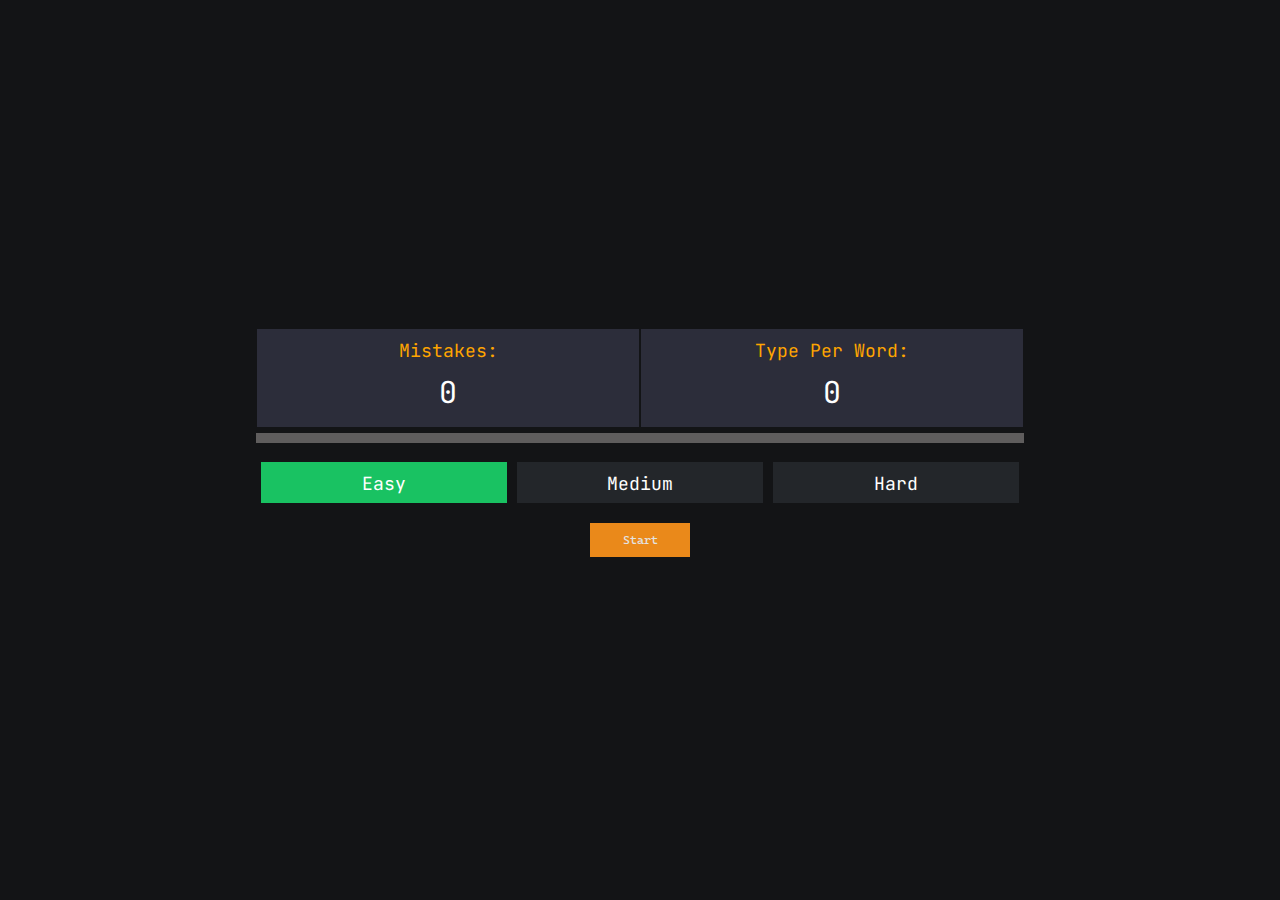
<file: index.html>
<!doctype html>
<html lang="en-US">
  <head> 
    <title>Typing Speed Test</title>
    <meta name="viewport" content="width=device-width, initial-scale=1.0"/>
    <link rel="canonical" href="https://monkee-type.example.com/" />
    <link rel="preconnect" href="https://fonts.googleapis.com">
<link rel="preconnect" href="https://fonts.gstatic.com" crossorigin>
<link href="https://fonts.googleapis.com/css2?family=Anonymous+Pro:ital,wght@0,400;0,700;1,400;1,700&family=Cascadia+Code:ital,wght@0,200..700;1,200..700&family=Fira+Code:wght@300..700&family=Inconsolata:wght@200..900&family=JetBrains+Mono:ital,wght@0,100..800;1,100..800&family=Source+Code+Pro:ital,wght@0,200..900;1,200..900&family=Ubuntu+Mono:ital,wght@0,400;0,700;1,400;1,700&display=swap" rel="stylesheet">
  <link rel=stylesheet href="style.css"/>
  </head>
  <body>
    <div class="container">
      <div class="header">
        <div id="typeSpeed">
          <p class="title">Mistakes:</p>
          <p id="mistakes">0</p>
        </div>
        <div id="typePerWord">
          <p class="title">Type Per Word:</p>
          <p id="perWord">0</p>
        </div>
      </div>
      <div class="typer">
        <div class="typerWrapper">
        <div id="input" contenteditable="true" spellcheck="false"></div>
        <div id="output"></div>
        <span id="caret"></span>
      </div>
      </div>
      <div class="footer">
        <div class="timerWrapper">
          <div id="timer">
            <div id="value"></div>
          </div>
        </div>
        <div class="difficulties show">
          <button class="btnSelection active" value="30"><span>Easy</span></button>
          <button class="btnSelection" value="80"><span>Medium</span></button>
          <button class="btnSelection" value="140"><span>Hard</span></button>
        </div>
        <button id="start" class="begin">Start</button>
      </div>
    </div>
    <script src="script.js" defer></script>
  </body>
</html>
</file>
<file: style.css>
* {
  margin: 0;
  padding: 0;
  box-sizing: border-box;
}
body {
  width: 100%;
  height: 100vh;
  max-height: 100%;
  display: flex;
  align-items: center;
  justify-content: center;
  background-color: #131416;
}
.container {
  width: 60%;
  min-width:360px;
  max-width: 900px;
  height: 100%;
  display: flex;
  flex-direction: column;
  align-items: center;
  justify-content: center;
}
.container .header {
  width: 100%;
  display: flex;
  flex-direction: row;
  justify-content: space-between;
}
.header #typeSpeed, .header #typePerWord {
  width: 50%;
  min-height: 100px;
  background-color: #2c2d3a;
  margin: 5px 0;
  border: 1px solid #131416;
}
.header #typeSpeed .title, .header #typePerWord .title {
  width: 100%;
  text-align: center;
  padding: 10px 0;
  font-size: 18px;
  color: orange;
  font-family: "JetBrains Mono"
}
#mistakes, #perWord {
  width: 100%;
  text-align: center;
  font-size: 30px;
  font-family: "JetBrains Mono";
  color: white
}
.container .typer {
  width: 100%;
  height: 0%;
  max-height: 400px;
  overflow: hidden;
  background-color: #303136;
  cursor: text;
  transition: height 0.4s ease-in-out;
}
.container .typer.show {
  height: 50%;
  min-height: 100px;
}
.container .typerWrapper {
  width: 100%;
  height: max-content;
  position: relative;
  transition: translate 0.6s;
}
.container .footer {
  width: 100%;
  display: flex;
  flex-direction: column;
  justify-content: center;
  align-items: center;
}
.footer .timerWrapper {
  width: 100%;
  height: max-content;
  display: flex;
  align-items: center;
  justify-content: center;
}
.timerWrapper #timer {
  width: 100%;
  background-color: #5f5d5d;
  height: max-content;
  position: sticky;
  bottom: 0px;
  z-index: 3
}
.timerWrapper #timer #value {
  height: 10px;
  width: 0%;
  background-color: #ff9f1a;
}
.footer #start {
  width: 100px;
  padding: 10px;
  margin: 20px 0;
  background: #ea891a;
  border: none;
  color: #e3e3e3;
  font-size: 12px;
  font-family: "Cascadia Code";
  cursor: pointer;
}
#input, #output {
  display: block;
  width: 100%;
  height: 100%;
  font-family: "Anonymous Pro";
  padding: 10px;
  line-height: 1.4;
  font-size: 25px;
  white-space: word-wrap;
  word-break: break-all;
  color: #5c5c5c;
  overflow: hidden;
}

#input {
  position: absolute;
  z-index: 1;
  color: transparent;
  width: calc(100% - 2px);
  top: 0;
  left: 0;
}
#input:focus { outline: none }
.error {
  background-color: #f93c1a;
  color: white;
}
.correct {
  color: #fffcfa;
}
#caret {
    position: absolute;
    z-index: 2;
     display: block;
    width: 3px;
    height: 30px;
  background-color: #413f39;
  top: 12px;
  left: 3px;
  transition: all 0.2s;
}
#caret.active {
   background-color: orange;
}
.difficulties {
  width: 100%;
  height: 0px;
  display: flex;
  align-items: center;
  justify-content: center;
  overflow: hidden;
  transition: all 0.6s;
}
.difficulties.show {
  height: 60px;
}
.difficulties button {
  width: 33.33%;
  padding: 10px;
  font-family: "JetBrains Mono";
  background-color: #23262a;
  margin: 0 5px;
  margin-top: 20px;
  border: none;
  font-size: 18px;
  color: white;
  cursor: pointer;
  position: relative;
  display: flex;
  align-items: center;
  justify-content: center;
}
.difficulties button span {
  position: relative;
  z-index: 1;
}
.difficulties button:before {
  content: "";
  position: absolute;
  bottom: 0px;
  display: block;
  height: 100%;
  width: 0%;
  background-color: #3b3a3a;
  opacity: 0;
  transition: width 0.3s ease-in, opacity 1s ease-in; 
  z-index: 0;
}
.difficulties button.active:before {
  width: 100%;
  opacity: 1;
  background-color: #19c262;
}
.difficulties button:hover:before {
  width: 100%;
  opacity: 1
}
</file>
